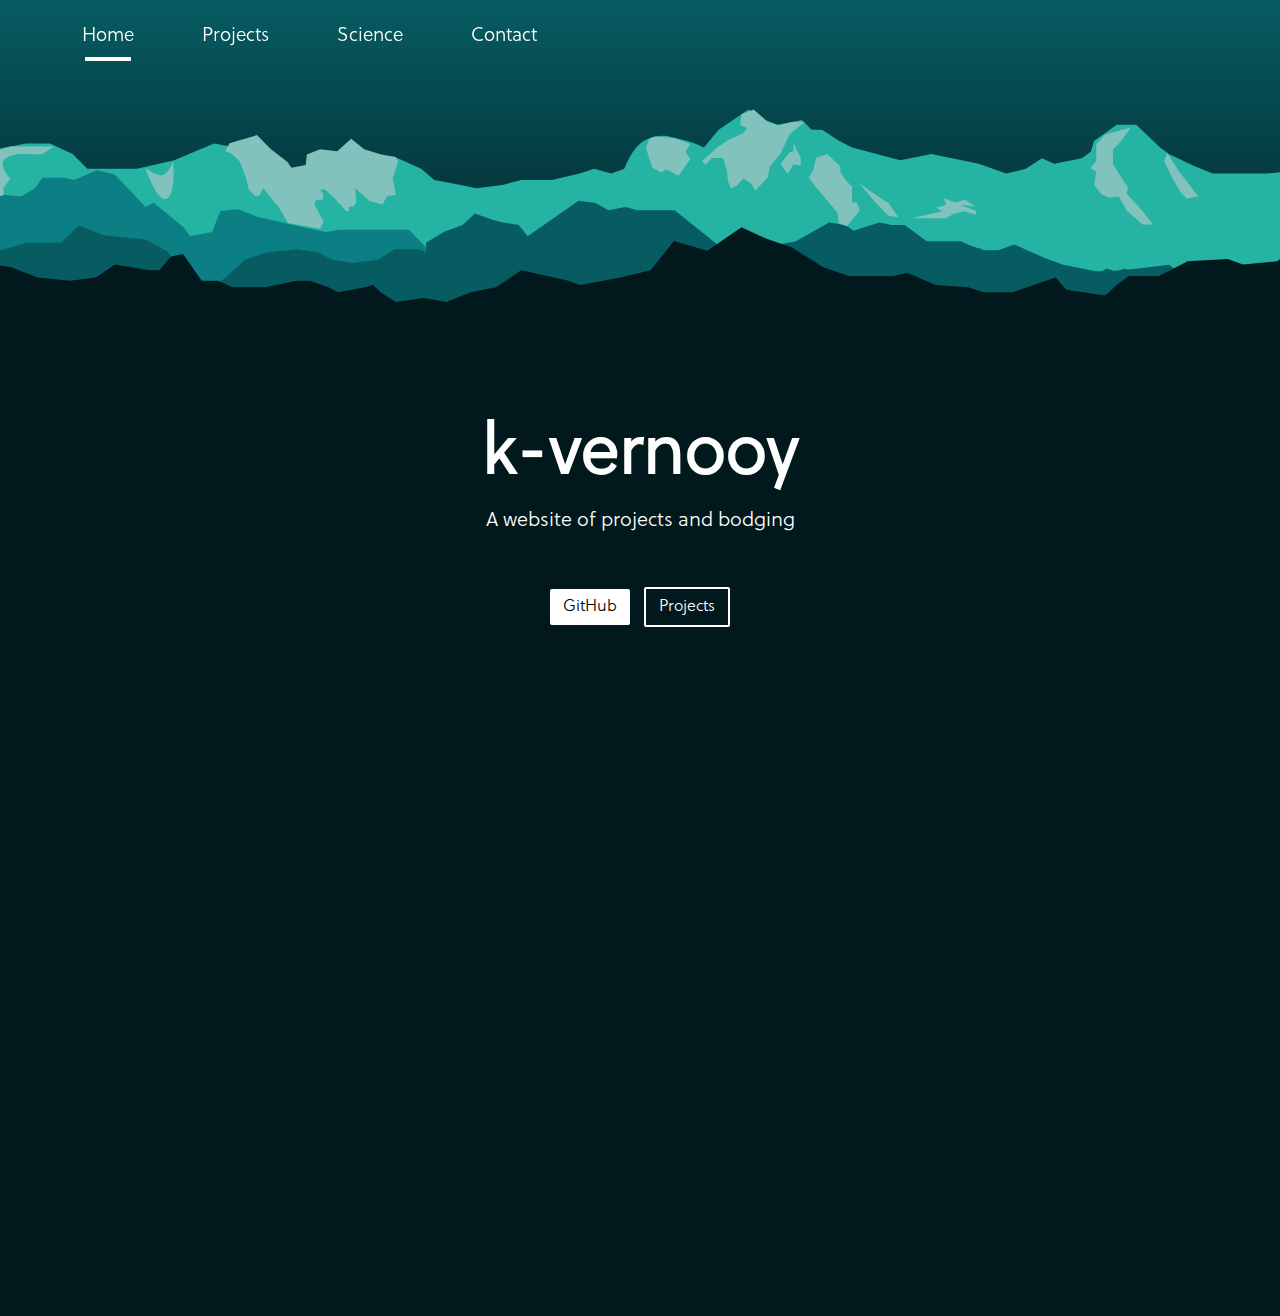
<file: index.html>
<!DOCTYPE html>
<html>
    <head>
        <title>Home</title>
        <link rel='stylesheet' href='assets/stylesheets/main.css'></link>
        <link rel='stylesheet' href='assets/stylesheets/index.css'></link>
        
        <link rel="icon" href="favicon.ico" type="image/x-icon" />
        <link href="https://fonts.googleapis.com/css?family=Source+Code+Pro&display=swap" rel="stylesheet">
        
        <meta name="viewport" content="width=device-width, initial-scale=1.0"/>
        <script src="https://code.jquery.com/jquery-3.4.1.min.js"></script>
        <script src="assets/js/navbar.js"></script>
    </head>
    <body>
        <div class='navBar'>
            <a href="index.html">
                <div class='barCont'>
                    <div class='barItem'>
                        <span>Home</span>
                    </div>
                    <div class='under active'></div>
                </div>
            </a>

            <a href="pages/projects.html">
                <div class='barCont'>
                    <div class='barItem'>
                        <span>Projects</span>
                    </div>
                    <div class='under'></div>
                </div>
            </a>

            <a href="pages/science.html">
                <div class='barCont'>
                    <div class='barItem'>
                        <span>Science</span>
                    </div>
                    <div class='under'></div>
                </div>
            </a>

            <div class='barCont'>
                <div class='barItem'>
                    <span>Contact</span>
                </div>
                <div class='under'></div>
            </div>
        </div>

        <div id='center'>
            <div id='mountain-wrapper'>
                <div id='mountains'>
                    <svg version="1.1" xmlns="http://www.w3.org/2000/svg" xmlns:xlink="http://www.w3.org/1999/xlink" preserveAspectRatio="xMidYMid meet" viewBox="245 295 145 105" width="100%" height="20vw"><defs><path d="M5.98 382.18L623.39 384.18L618.76 329.85L607.72 329.85L591.72 329.85L585.05 324.18L574.72 325.18L552.39 325.18L545.05 322.18L534.39 317.18L530.84 314.51L521.04 305.18L513.04 305.18L503.71 311.85L502.38 316.18L498.71 318.85L487.38 321.18L482.38 318.85L475.71 323.18L467.71 325.18L456.38 321.18L437.04 317.18L424.23 319.76L414.57 317.18L404.57 314.51L399.23 311.85L392.23 307.18L387.9 307.18L383.9 303.18L373.9 305.18L368.9 303.18L362.06 298.85L349.73 307.18L343.73 314.51L340.06 312.85L337.06 311.85L329.06 309.85C325.29 309.4 321.93 310.07 319 311.85C316.07 313.62 313.42 317.4 311.06 323.18L305.73 325.18L298.73 323.18L292.73 325.18L281.4 327.85L278.06 327.85L268.73 327.85L261.06 329.85L250.4 331.18L244.06 329.85L233.15 327.85L227.73 323.18L218.15 318.85L213.81 318.85L204.81 316.18L198.15 311.85L192.15 317.18L185.48 316.18L181.48 318.85L181.48 323.18L173.48 325.18L173.48 321.18L169.48 318.85L160.15 309.85L151.48 314.51L142.81 312.85L138.85 314.51L126.48 319.76L111.15 323.18L99.81 323.18L90.81 323.18L84.81 317.18L75.48 312.85L65.81 312.85L48.15 316.18L39.81 322.18L30.83 321.18L5.98 382.18Z" id="b2qgUmnseH"></path><path d="M7.39 364.89L96.05 393.86L233.39 359.19L222.72 348.19L212.72 348.19L194.05 348.19L188.72 349.19L179.72 347.29L160.39 342.86L152.72 339.86L145.39 340.53L142 349.19L133.05 350.86L130.39 347.29L118.05 337.19L114.72 338.86L102.05 325.53L94.72 323.86L85.39 327.86L81.39 326.86L72.39 326.86L69.39 331.19L63.72 334.53L52.72 333.61L47.39 338.86L38.05 345.86L32.07 345.86L7.39 364.89Z" id="aOw8fswOG"></path><path d="M160.37 309.4L166.13 315.24L172.7 320.24L174.54 322.74L180.37 321.67L180.87 317.4L186.3 315.24L193.37 316.07L199.04 310.9L204.37 315.24L211.37 317.4L217.37 318.4L218.37 320.24L216.04 327.07L217.37 333.93L213.87 334.4L211.87 337.9L206.54 336.4L200.63 331.08L201.13 337.24L199.63 338.74L198.13 338.74L198.13 340.57L196.97 340.57L192.13 335.24L188.3 331.75L186.3 331.75L187.47 333.4L187.47 335.9L184.63 335.9L183.97 337.9L187.8 344.9L186.3 347.82L173.13 345.43L169.3 338.74L166.13 335.24L162.97 331.08L161.3 334.4L159.63 334.4L156.97 331.75L155.97 327.07L153.3 320.24L149.97 316.9L147.3 316.07L149.13 312.74L160.37 309.4Z" id="o1xgPKe1ib"></path><path d="M412.74 392.26L536.07 378.26L540.41 366.93L534.41 362.6L521.07 364.26L510.07 365.26L504.41 365.26L491.07 362.6L483.74 359.93L471.07 354.26L464.41 356.6L457.07 356.6L449.07 352.93L435.07 352.93L426.07 346.26L420.74 346.26L415.74 345.26L405.07 348.6L401.74 346.26L395.07 345.26L381.41 352.93L374.41 354.26L370.74 354.26L412.74 392.26Z" id="bYJ6RvpH6"></path><path d="M29.19 315.54L33.21 340.79C35.21 340.79 37.38 340.79 39.71 340.79C42.05 340.79 42.05 339.79 39.71 337.79L37.71 331.54L38.46 324.79L36.71 322.04L29.19 315.54Z" id="a1NsboJCvN"></path><path d="M59.21 314.04L77.21 314.04L72.21 317.29L67.96 317.29C62.8 316.79 59.21 317.38 57.21 319.04C55.21 320.71 55.88 323.46 59.21 327.29L56.46 331.04L56.46 334.04L50.21 335.54L51.71 332.04L50.21 326.29L47.21 321.54L48.21 317.29L59.21 314.04Z" id="d37Zryky3U"></path><path d="M158.99 389.89L354.99 400.23L351.68 356.23L331.68 340.23L326.68 340.23L316.27 340.23L311.6 338.89L304.6 340.23L299.27 337.23L292.27 336.33L281.42 343.89L271.42 350.89L267.76 346.23L261.09 345.23L256.42 343.89L249.76 341.56L244.76 346.23L237.42 348.89L229.76 353.56L229.76 357.56L226.76 356.23L216.76 356.23L210.09 360.56L199.76 361.89L191.42 360.56L185.42 357.56L176.76 356.23L164.42 357.56L155.42 360.56L147.42 367.89L141.76 371.89L158.99 389.89Z" id="cgXMMcKOL"></path><path d="M323.33 310.07L331.54 310.56L338.17 313.07L336.17 316.24L338.17 319.25L333.33 326.07L328.17 323.4L326.33 324.74L322.5 322.74L320 314.9L321.17 311.07L323.33 310.07Z" id="g50Fse0oC"></path><path d="M364.09 298.85L369.93 303.99L374.43 305.32L380.09 303.99L385.09 303.99L378.93 308.99L375.09 317.15L370.76 322.15L369.93 326.82L364.76 332.15L363.26 329.49L359.93 327.15L357.09 330.32L354.82 331.32L353.59 328.32L353.09 323.65L351.59 318.82L346.93 318.82L344.43 321.65L342.93 320L349.09 314.49L353.59 311.49L359.93 308.49L361.43 306.49L358.59 305.32L359.09 300.82L364.09 298.85Z" id="f11oWOXPqb"></path><path d="M380.43 315.99L378.76 316.65L376.93 318.82L375.26 321.32L378.09 325.32L380.43 321.32L383.43 321.99L383.43 318.82L380.43 312.49L380.43 315.99Z" id="dcOjhN1NZ"></path><path d="M394.26 317.15L399.43 321.99L399.93 324.82L401.76 327.82L404.43 330.49L404.43 336.99L406.43 336.99L407.59 340.32L402.43 346.82L399.09 345.65L398.43 341.15L389.43 330.49L386.59 326.82L388.43 323.99L389.76 318.65L394.26 317.15Z" id="e1CqVyByT"></path><path d="M413.43 336.32L419.43 342.53L423.43 342.99L419.43 337.32L411.09 331.82L407.26 328.82L413.43 336.32Z" id="f4af9iMmSM"></path><path d="M443.07 343.49L446.41 341.51L450.74 340.65L455.57 342.15L455.07 340.32L448.74 337.99L455.07 338.65L450.74 335.9L446.91 336.99L442.07 335.32L443.07 337.99L439.07 339.15L441.41 340.65L434.74 342.15L428.74 343.49L443.07 343.49Z" id="a2g89Wfs2D"></path><path d="M508.31 309.11L518.81 306.27L514.48 312.27L511.48 315.44L511.48 321.44L517.64 330.77L517.14 333.5L522.81 339.61L527.98 346.11L523.64 346.11L517.14 340.44L513.81 334.61L509.64 335.11L506.48 333.5L503.81 329.77L504.64 324.44L502.31 322.94L504.64 320L504.64 313.11L508.31 309.11Z" id="ad3PbQaI"></path><path d="M121.15 325.82C122.81 325.82 124.45 323.88 126.07 320C126.57 329.38 125.65 334.56 123.32 335.54C120.99 336.53 118.07 332.29 114.57 322.82C117.29 324.82 119.48 325.82 121.15 325.82Z" id="a1xamSdNgy"></path><path d="M422.49 378.57L529.57 390.53L535.07 371.82L516.07 364.07L513.07 365.57L508.89 364.07L505.32 366.32L499.82 366.32L496.06 367.03L491.57 368.82L486.32 371.07L482.32 368.82L477.07 367.03L472.07 362.32L466.57 359.57L463.32 358.82L460.32 358.82L458.07 356.32L452.32 354.53L448.32 357.07L444.57 360.32L440.07 362.32L436.57 366.32L427.82 369.82L422.49 378.57Z" id="a1OndWOYDh"></path><path d="M28.69 349.18L29.45 372.18L141.35 385.85L123.69 357.18L114.69 352.18L97.6 350.43L87.35 346.51L80.02 353.51L66.02 353.51L53.35 357.18L49.69 354.85L33.35 349.18L28.69 349.18Z" id="d24ty1R5v"></path><path d="M29.19 395.91L628.98 405.91L624.31 353.85L617.98 351.85L607.98 351.85L593.84 358.18L590.17 356.85L584.51 356.85L578.84 361.18L564.84 362.51L558.51 360.18L542.17 361.18L530.34 367.18L518 367.18L513 370.85L508.34 375.18L492.34 372.85L488 367.85L470.34 373.85L458.34 373.85L452.13 371.85L438.79 370.85L427.13 365.85L421.46 367.18L403.13 367.18L392.46 363.51L379.79 355.51L369.13 351.85L359.13 347.18L345.13 356.85L331.46 352.85L321.8 364.85L309.46 367.85L292.8 370.85L288.13 369.18L268.8 364.85L258.46 371.85L248.13 373.85L238.07 377.85L228.74 376.18L217.4 377.85L211.07 373.85L208.07 370.85L204.74 371.85L193.74 373.85L189.74 371.85L182.07 369.18L176.74 369.18L163.74 371.85L150.4 371.85L144.4 369.18L141.4 369.18L137.74 369.18L130.07 358.18L125.07 359.18L120.4 364.85L116.07 364.85L108.4 363.51L102.07 362.51L94.4 367.85L83.74 369.18L70.4 367.85L59.4 363.51L52.74 362.51L46.07 363.51L40.74 359.18L32.83 354.51L29.19 395.91Z" id="c46841aiJh"></path><path d="M532.48 320L535.98 327.27L538.98 332.44L541.64 335.44L546.48 334.61L538.48 324.11L533.81 316.77L532.48 320Z" id="cGpGVLXTd"></path></defs><g><g><g><use xlink:href="#b2qgUmnseH" opacity="1" fill-opacity="1" class="fill-four"></use><g><use xlink:href="#b2qgUmnseH" opacity="1" fill-opacity="0" stroke="#000000" stroke-width="0" stroke-opacity="1"></use></g></g><g><use xlink:href="#aOw8fswOG" opacity="1" fill-opacity="1" class="fill-three"></use><g><use xlink:href="#aOw8fswOG" opacity="1" fill-opacity="0" stroke="#000000" stroke-width="0" stroke-opacity="1"></use></g></g><g><use xlink:href="#o1xgPKe1ib" fill-opacity="1" class="fill-five"></use><g><use xlink:href="#o1xgPKe1ib" opacity="1" fill-opacity="0" stroke="#000000" stroke-width="0" stroke-opacity="1"></use></g></g><g><use xlink:href="#bYJ6RvpH6" opacity="1" fill-opacity="1" class="fill-two"></use><g><use xlink:href="#bYJ6RvpH6" opacity="1" fill-opacity="0" stroke="#000000" stroke-width="0" stroke-opacity="1"></use></g></g><g><use xlink:href="#a1NsboJCvN" opacity="1" fill-opacity="1" class="fill-five"></use><g><use xlink:href="#a1NsboJCvN" opacity="1" fill-opacity="0" stroke="#000000" stroke-width="0" stroke-opacity="1"></use></g></g><g><use xlink:href="#d37Zryky3U" opacity="1" fill-opacity="1" class="fill-five"></use><g><use xlink:href="#d37Zryky3U" opacity="1" fill-opacity="0" stroke="#000000" stroke-width="0" stroke-opacity="1"></use></g></g><g><use xlink:href="#cgXMMcKOL" opacity="1" fill-opacity="1" class="fill-two"></use><g><use xlink:href="#cgXMMcKOL" opacity="1" fill-opacity="0" stroke="#000000" stroke-width="0" stroke-opacity="1"></use></g></g><g><use xlink:href="#g50Fse0oC" opacity="1" fill-opacity="1" class="fill-five"></use><g><use xlink:href="#g50Fse0oC" opacity="1" fill-opacity="0" stroke="#000000" stroke-width="0" stroke-opacity="1"></use></g></g><g><use xlink:href="#f11oWOXPqb" opacity="1" fill-opacity="1" class="fill-five"></use><g><use xlink:href="#f11oWOXPqb" opacity="1" fill-opacity="0" stroke="#000000" stroke-width="0" stroke-opacity="1"></use></g></g><g><use xlink:href="#dcOjhN1NZ" opacity="1" fill-opacity="1" class="fill-five"></use><g><use xlink:href="#dcOjhN1NZ" opacity="1" fill-opacity="0" stroke="#000000" stroke-width="0" stroke-opacity="1"></use></g></g><g><use xlink:href="#e1CqVyByT" opacity="1" fill-opacity="1" class="fill-five"></use><g><use xlink:href="#e1CqVyByT" opacity="1" fill-opacity="0" stroke="#000000" stroke-width="0" stroke-opacity="1"></use></g></g><g><use xlink:href="#f4af9iMmSM" opacity="1" fill-opacity="1" class="fill-five"></use><g><use xlink:href="#f4af9iMmSM" opacity="1" fill-opacity="0" stroke="#000000" stroke-width="0" stroke-opacity="1"></use></g></g><g><use xlink:href="#a2g89Wfs2D" opacity="1" fill-opacity="1" class="fill-five"></use><g><use xlink:href="#a2g89Wfs2D" opacity="1" fill-opacity="0" stroke="#000000" stroke-width="0" stroke-opacity="1"></use></g></g><g><use xlink:href="#ad3PbQaI" opacity="1" fill-opacity="1" class="fill-five"></use><g><use xlink:href="#ad3PbQaI" opacity="1" fill-opacity="0" stroke="#000000" stroke-width="0" stroke-opacity="1"></use></g></g><g><use xlink:href="#a1xamSdNgy" opacity="1" fill-opacity="1" class="fill-five"></use><g><use xlink:href="#a1xamSdNgy" opacity="1" fill-opacity="0" stroke="#000000" stroke-width="0" stroke-opacity="1"></use></g></g><g><use xlink:href="#a1OndWOYDh" opacity="1" fill-opacity="1" class="fill-two"></use><g><use xlink:href="#a1OndWOYDh" opacity="1" fill-opacity="0" stroke="#000000" stroke-width="0" stroke-opacity="1"></use></g></g><g><use xlink:href="#d24ty1R5v" opacity="1" fill-opacity="1" class="fill-two"></use><g><use xlink:href="#d24ty1R5v" opacity="1" fill-opacity="0" stroke="#000000" stroke-width="0" stroke-opacity="1"></use></g></g><g><use xlink:href="#c46841aiJh" opacity="1" fill-opacity="1" class="fill-one"></use><g><use xlink:href="#c46841aiJh" opacity="1" fill-opacity="0" stroke="#000000" stroke-width="0" stroke-opacity="1"></use></g></g><g><use xlink:href="#cGpGVLXTd" opacity="1" fill-opacity="1" class="fill-five"></use><g><use xlink:href="#cGpGVLXTd" opacity="1" fill-opacity="0" stroke="#000000" stroke-width="0" stroke-opacity="1"></use></g></g></g></g></svg>
                </div>
            </div>

            <div id='title-section'>
                <h1 id='main-title'>k-vernooy</h1>
                <p id='tagline' >A website of projects and bodging</p>
                <button>GitHub</button>
                <button class='ghost'>Projects</button>
            </div>
        </div>
    </body>
</html>
</file>
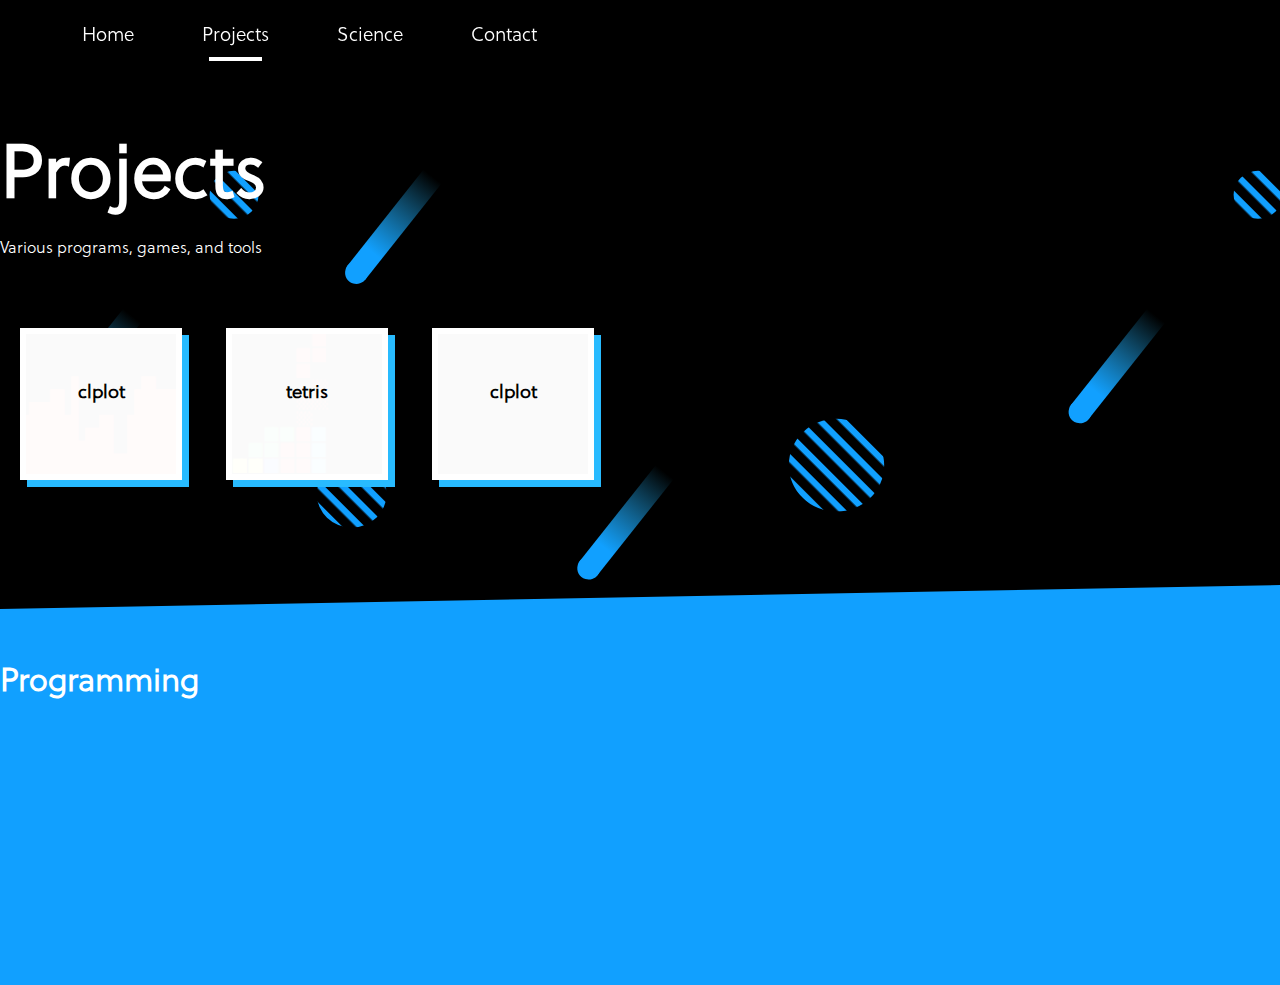
<file: pages/projects.html>
<!DOCTYPE html>
<html>
    <head>
        <title>Projects | k-vernooy</title>
        <link rel='stylesheet' href='../assets/stylesheets/main.css'></link>
        <link rel='stylesheet' href='../assets/stylesheets/projects.css'></link>
        <link rel="icon" href="../favicon.ico" type="image/x-icon" />

        <meta name="viewport" content="width=device-width, initial-scale=1.0"/>

        <script src="https://ajax.googleapis.com/ajax/libs/jquery/3.4.1/jquery.min.js"></script>
        <script src="../assets/js/navbar.js"></script>
    </head>
    
    <body>
        <div id='page-container'>
            <div id='footer-wrap'>
                <div id='gitCont'>
                    <a id='gitlink' href='https://github.com/k-vernooy'>
                        <div id='github'></div>
                    </a>
                </div>

                <div class='navBar' id='navBar'>
					<a href="../index.html">
                        <div class='barCont'>
                            <div class='barItem'>
                                <span>Home</span></a>
                            </div>
                            <div class='under'></div>
                        </div>
                    </a>

                    <a href="projects.html">
                        <div class='barCont'>
                            <div class='barItem'>
                                <span>Projects</span></a>
                            </div>
                            <div class='under active'></div>
                        </div>
                    </a>

                    <a href="science.html">
                        <div class='barCont'>
                            <div class='barItem'>
                                <span>Science</span></a>
                            </div>
                            <div class='under'></div>
                        </div>
                    </a>

                    <div class='barCont'>
                        <div class='barItem'>
                            <span>Contact</span>
                        </div>
                        <div class='under'></div>
                    </div>

                </div>
				<div id='navBumper' style='margin-bottom: 66px;'></div>
                <div id='center'>
                    <h1 id='header' style='font-size:75px'>Projects</h1>
                    <p>Various programs, games, and tools</p>
                    <div id='scrollSection'>
                        <div class='projectThumb' id='clplotThumb'>
                            <h3>clplot</h3>
                        </div>
                        <div class='projectThumb' id='tetrisThumb'>
                            <h3>tetris</h3>
                        </div>
                        <div class='projectThumb' >
                            <h3>clplot</h3>
                        </div>
                    </div>

                    <div id='programmingSection'>
                        <h1 style='padding-top: 80px'>Programming</h1>
                    </div>
				</div>
            </div>
            <footer>
            </footer>
        </div>
    </body>

</html>
</file>
<file: assets/stylesheets/main.css>
* {
    margin: 0;
    padding: 0;
}

:root {
    --color-a-dt: rgb(1, 24, 28);
    --color-b-dt: rgb(7, 92, 98);
    --color-c-dt: rgb(11, 127, 131);
    --color-d-dt: rgb(37, 179, 164);
    --color-e-dt: rgb(129,195,188);
}

@font-face {
    font-family: 'Avenir Light';
    src: url('../fonts/avenir/avenir-light.otf');
}


@font-face {
    font-family: 'Soleil Light';
    src: url('../fonts/soleil/Soleil-Light.otf');
}

@font-face {
    font-family: 'Soleil Bold';
    src: url('../fonts/soleil/Soleil-Bold.otf');
}

@font-face {
    font-family: 'Soleil Book';
    src: url('../fonts/soleil/Soleil-Book.otf');
}

@font-face {
    font-family: 'Soleil Reg';
    src: url('../fonts/soleil/Soleil-Regular.otf');
}

body {
    font-family: 'Soleil Light';
}

a { 
    color: inherit; 
    text-decoration: none;
} 


.navBar {
    height: 70px;
    width: 100%;
    background-color: rgba(0,0,0,0);
    position: fixed;
    z-index: 10;
    overflow: hidden;
    color: white;
    transition: .2s;
    padding-left: 50px;
}

.whiteBar {
    background-color: white;
    color: black;
}

.whiteBar > .under.active {
    background-color: black;
}

#navBumper {
    height: 70px;
}

.barItem {
    display: inline-block;
    font-size: 19px;
    padding: 26px;
    padding-right: 32px;
    padding-left: 32px;
    cursor: pointer;
    padding-bottom: 10px;
}

.barItem:hover { 
    color: rgb(207, 171, 207);
    transition: .3s ease;
}

.barItem:hover + .under {
    opacity: 1;
    width: 50%;
    background-color: rgb(255, 255, 255);
    transition: .2s;
}

.under {
    opacity: 0;
    height: 4px;
    background-color: rgb(255, 0, 212);
    width: 0%;
    -webkit-transition: width .3s;
    transition: width .3s;
    -webkit-transition: .3s;
    transition: .3s;
    margin-left: auto;
    margin-right: auto;
}

.under.active.white {
    background-color: black;
}

.barItem:hover + .under.white {
    opacity: 1;
    width: 40%;
    background-color: rgb(0, 0, 0);
    transition: .2s;
}

.under.active {
    opacity: 1;
    width: 40%;
    background-color: rgb(255, 255, 255);
}

.barCont {
    display: inline-block
}


button {
    all: unset;
    padding: 9px 13px;
    background-color: white;
    border-radius: 2px;
    margin: 5px;
    color: black;
    cursor: pointer;
}

button.ghost {
    background-color: transparent;
    border: 2px solid white;
    color: white;
}
</file>
<file: assets/stylesheets/index.css>
#mountain-wrapper {
    padding: 20px;
    padding-left: 0px;
    padding-right: 0px;
    color: white;
    background-image: linear-gradient(var(--color-b-dt), var(--color-a-dt));
    z-index: 4;
    position: relative;
    padding-bottom: 0px;
    margin-bottom: 0;
    padding-top: 100px;
}

#main-title {
    font-size: 70px;
    margin-bottom: 15px;
}

#tagline {
    font-size:20px;
    margin-bottom: 50px;
}

#mountains {
    margin:0;
    padding:0;
    z-index: 100;
    display: block;
    width: 100%;
}

#title-section {
    text-align: center;
    margin-top: -5px;
    position: relative;
    z-index: 5;
    padding-top: 60px;
    height: 100vh;
    color: white; 
    background-color: var(--color-a-dt);
}

.fill-one {
    fill: var(--color-a-dt);
}

.fill-two {
    fill: var(--color-b-dt);
}

.fill-three {
    fill: var(--color-c-dt);
}

.fill-four {
    fill: var(--color-d-dt);
}

.fill-five {
    fill: var(--color-e-dt);
}
</file>
<file: assets/stylesheets/projects.css>
:root {
    --blue: rgb(40, 187, 255);
}

body {
    background-color: rgb(0, 0, 0);
    color: white;
    background-image: url("../images/backgrounds/shooter.svg"); 
    background-size: 80%; 
    background-position-y: -90px;
}

@media only screen and (max-width: 950px) {
    /* For desktop: */
    body {
        background-size: 100%;
        background-position-y: -70px;
        background-position-x: -80px;
    }
}

@media only screen and (max-width: 750px) {
    /* For desktop: */
    body {
        background-size: 140%;
        background-position-x: -280px;
    }
}

#scrollSection {
    width: 100%;
    margin-top: 70px;
    padding: 0;
}

h1 {
    margin-bottom: 20px;
}

.projectThumb {
    height: 140px;
    width: 150px;
    margin-right: 20px;
    margin-left: 20px;
    background-color: rgb(0, 0, 0);
    border: 6px solid white;
    box-shadow: 7px 7px 0px rgb(40, 187, 255);
    display: inline-block;
    cursor: pointer;
    transition: .2s; 
    position: relative;

}

.projectThumb:hover {
    background-color: rgb(255, 255, 255);
    box-shadow: 9px 11px 0px rgb(40, 187, 255);
    transform: translate(0, -2px);
}

.projectThumb:before {  
    position: absolute;
    content: "";
    width: 150px;
    height: 140px;
    /* opacity: 0; */
    left: 0;
    background-color: rgba(255, 255, 255, 0.98);
    transition:.2s;
}


h3 {
    color: rgb(0, 0, 0);
    line-height: 120px;
    transition: .2s;
    z-index:1000;
    position:absolute;
    text-align: center;
    width: 100%;
}

.projectThumb:hover > h3 {
    color: rgb(255, 255, 255);
}

.projectThumb:hover:before {
    background-color: rgba(255, 255, 255, 0.082);
}


#tetrisThumb {
    background: url("../images/projects/thumbnails/tetris.png");
    background-repeat: no-repeat;
    background-position: -2px 0px;
    background-size: 110%;
}

#clplotThumb {
    background-image: url("../images/projects/thumbnails/clplot.png");
    background-repeat: no-repeat;
    background-position: -2px 0px;
    background-size: 110%;

}

#programmingSection {
    margin-top: 100px;
    height: 400px;
    background-color: rgb(17, 160, 255);
    clip-path: polygon(0 6%, 100% 0, 100% 100%, 0% 100%);
}
</file>
